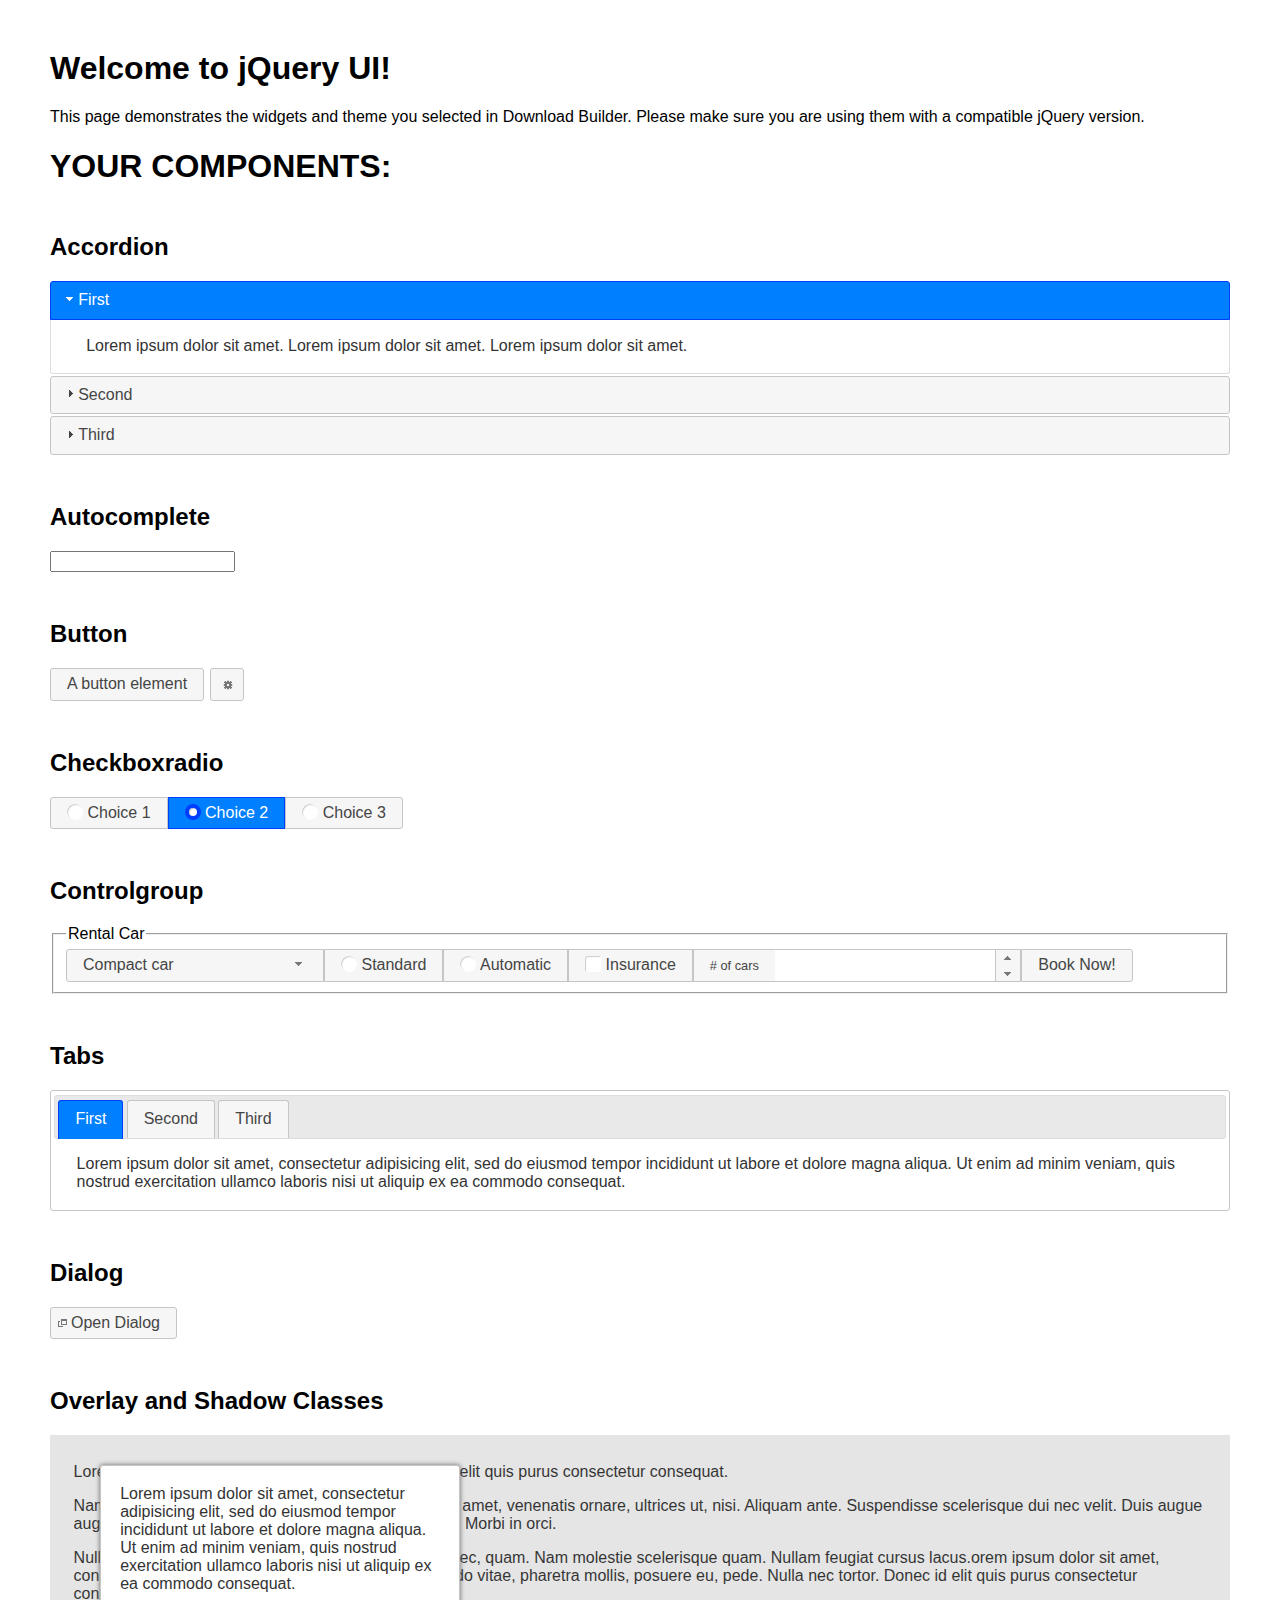
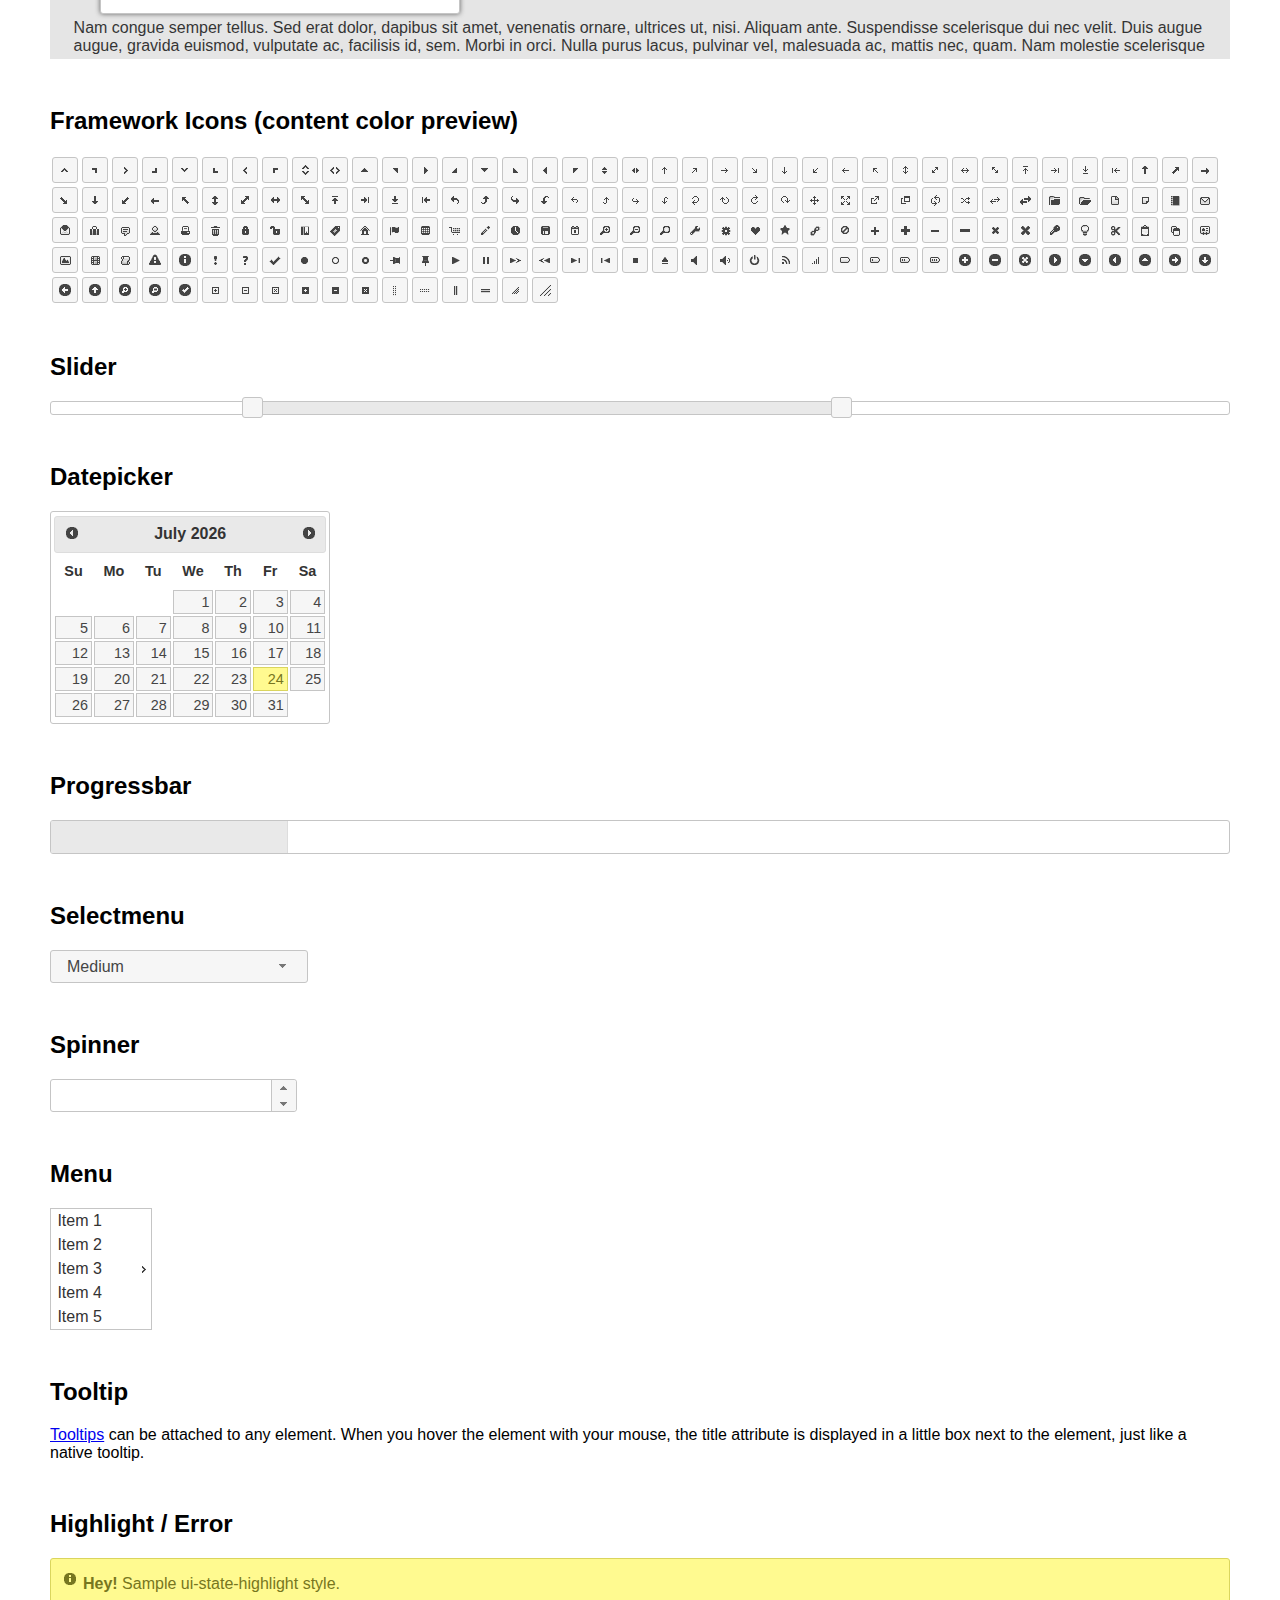
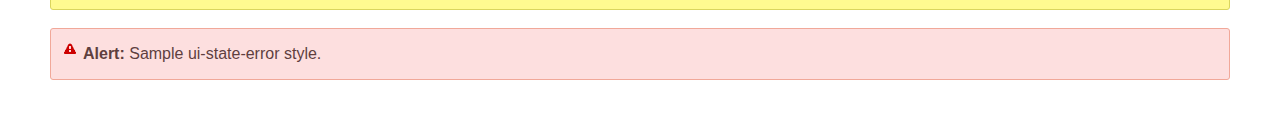
<file: jqueryui/index.html>
<!doctype html>
<html lang="us">
<head>
	<meta charset="utf-8">
	<title>jQuery UI Example Page</title>
	<link href="jquery-ui.css" rel="stylesheet">
	<style>
	body{
		font-family: "Trebuchet MS", sans-serif;
		margin: 50px;
	}
	.demoHeaders {
		margin-top: 2em;
	}
	#dialog-link {
		padding: .4em 1em .4em 20px;
		text-decoration: none;
		position: relative;
	}
	#dialog-link span.ui-icon {
		margin: 0 5px 0 0;
		position: absolute;
		left: .2em;
		top: 50%;
		margin-top: -8px;
	}
	#icons {
		margin: 0;
		padding: 0;
	}
	#icons li {
		margin: 2px;
		position: relative;
		padding: 4px 0;
		cursor: pointer;
		float: left;
		list-style: none;
	}
	#icons span.ui-icon {
		float: left;
		margin: 0 4px;
	}
	.fakewindowcontain .ui-widget-overlay {
		position: absolute;
	}
	select {
		width: 200px;
	}
	</style>
</head>
<body>

<h1>Welcome to jQuery UI!</h1>

<div class="ui-widget">
	<p>This page demonstrates the widgets and theme you selected in Download Builder. Please make sure you are using them with a compatible jQuery version.</p>
</div>

<h1>YOUR COMPONENTS:</h1>


<!-- Accordion -->
<h2 class="demoHeaders">Accordion</h2>
<div id="accordion">
	<h3>First</h3>
	<div>Lorem ipsum dolor sit amet. Lorem ipsum dolor sit amet. Lorem ipsum dolor sit amet.</div>
	<h3>Second</h3>
	<div>Phasellus mattis tincidunt nibh.</div>
	<h3>Third</h3>
	<div>Nam dui erat, auctor a, dignissim quis.</div>
</div>



<!-- Autocomplete -->
<h2 class="demoHeaders">Autocomplete</h2>
<div>
	<input id="autocomplete" title="type &quot;a&quot;">
</div>



<!-- Button -->
<h2 class="demoHeaders">Button</h2>
<button id="button">A button element</button>
<button id="button-icon">An icon-only button</button>



<!-- Checkboxradio -->
<h2 class="demoHeaders">Checkboxradio</h2>
<form style="margin-top: 1em;">
	<div id="radioset">
		<input type="radio" id="radio1" name="radio"><label for="radio1">Choice 1</label>
		<input type="radio" id="radio2" name="radio" checked="checked"><label for="radio2">Choice 2</label>
		<input type="radio" id="radio3" name="radio"><label for="radio3">Choice 3</label>
	</div>
</form>



<!-- Controlgroup -->
<h2 class="demoHeaders">Controlgroup</h2>
<fieldset>
	<legend>Rental Car</legend>
	<div id="controlgroup">
		<select id="car-type">
			<option>Compact car</option>
			<option>Midsize car</option>
			<option>Full size car</option>
			<option>SUV</option>
			<option>Luxury</option>
			<option>Truck</option>
			<option>Van</option>
		</select>
		<label for="transmission-standard">Standard</label>
		<input type="radio" name="transmission" id="transmission-standard">
		<label for="transmission-automatic">Automatic</label>
		<input type="radio" name="transmission" id="transmission-automatic">
		<label for="insurance">Insurance</label>
		<input type="checkbox" name="insurance" id="insurance">
		<label for="horizontal-spinner" class="ui-controlgroup-label"># of cars</label>
		<input id="horizontal-spinner" class="ui-spinner-input">
		<button>Book Now!</button>
	</div>
</fieldset>



<!-- Tabs -->
<h2 class="demoHeaders">Tabs</h2>
<div id="tabs">
	<ul>
		<li><a href="#tabs-1">First</a></li>
		<li><a href="#tabs-2">Second</a></li>
		<li><a href="#tabs-3">Third</a></li>
	</ul>
	<div id="tabs-1">Lorem ipsum dolor sit amet, consectetur adipisicing elit, sed do eiusmod tempor incididunt ut labore et dolore magna aliqua. Ut enim ad minim veniam, quis nostrud exercitation ullamco laboris nisi ut aliquip ex ea commodo consequat.</div>
	<div id="tabs-2">Phasellus mattis tincidunt nibh. Cras orci urna, blandit id, pretium vel, aliquet ornare, felis. Maecenas scelerisque sem non nisl. Fusce sed lorem in enim dictum bibendum.</div>
	<div id="tabs-3">Nam dui erat, auctor a, dignissim quis, sollicitudin eu, felis. Pellentesque nisi urna, interdum eget, sagittis et, consequat vestibulum, lacus. Mauris porttitor ullamcorper augue.</div>
</div>



<h2 class="demoHeaders">Dialog</h2>
<p>
	<button id="dialog-link" class="ui-button ui-corner-all ui-widget">
		<span class="ui-icon ui-icon-newwin"></span>Open Dialog
	</button>
</p>

<h2 class="demoHeaders">Overlay and Shadow Classes</h2>
<div style="position: relative; width: 96%; height: 200px; padding:1% 2%; overflow:hidden;" class="fakewindowcontain">
	<p>Lorem ipsum dolor sit amet,  Nulla nec tortor. Donec id elit quis purus consectetur consequat. </p><p>Nam congue semper tellus. Sed erat dolor, dapibus sit amet, venenatis ornare, ultrices ut, nisi. Aliquam ante. Suspendisse scelerisque dui nec velit. Duis augue augue, gravida euismod, vulputate ac, facilisis id, sem. Morbi in orci. </p><p>Nulla purus lacus, pulvinar vel, malesuada ac, mattis nec, quam. Nam molestie scelerisque quam. Nullam feugiat cursus lacus.orem ipsum dolor sit amet, consectetur adipiscing elit. Donec libero risus, commodo vitae, pharetra mollis, posuere eu, pede. Nulla nec tortor. Donec id elit quis purus consectetur consequat. </p><p>Nam congue semper tellus. Sed erat dolor, dapibus sit amet, venenatis ornare, ultrices ut, nisi. Aliquam ante. Suspendisse scelerisque dui nec velit. Duis augue augue, gravida euismod, vulputate ac, facilisis id, sem. Morbi in orci. Nulla purus lacus, pulvinar vel, malesuada ac, mattis nec, quam. Nam molestie scelerisque quam. </p><p>Nullam feugiat cursus lacus.orem ipsum dolor sit amet, consectetur adipiscing elit. Donec libero risus, commodo vitae, pharetra mollis, posuere eu, pede. Nulla nec tortor. Donec id elit quis purus consectetur consequat. Nam congue semper tellus. Sed erat dolor, dapibus sit amet, venenatis ornare, ultrices ut, nisi. Aliquam ante. </p><p>Suspendisse scelerisque dui nec velit. Duis augue augue, gravida euismod, vulputate ac, facilisis id, sem. Morbi in orci. Nulla purus lacus, pulvinar vel, malesuada ac, mattis nec, quam. Nam molestie scelerisque quam. Nullam feugiat cursus lacus.orem ipsum dolor sit amet, consectetur adipiscing elit. Donec libero risus, commodo vitae, pharetra mollis, posuere eu, pede. Nulla nec tortor. Donec id elit quis purus consectetur consequat. Nam congue semper tellus. Sed erat dolor, dapibus sit amet, venenatis ornare, ultrices ut, nisi. </p>

	<!-- ui-dialog -->
	<div class="ui-widget-overlay ui-front"></div>
	<div style="position: absolute; width: 320px; left: 50px; top: 30px; padding: 1.2em" class="ui-widget ui-front ui-widget-content ui-corner-all ui-widget-shadow">
		Lorem ipsum dolor sit amet, consectetur adipisicing elit, sed do eiusmod tempor incididunt ut labore et dolore magna aliqua. Ut enim ad minim veniam, quis nostrud exercitation ullamco laboris nisi ut aliquip ex ea commodo consequat.
	</div>

</div>

<!-- ui-dialog -->
<div id="dialog" title="Dialog Title">
	<p>Lorem ipsum dolor sit amet, consectetur adipisicing elit, sed do eiusmod tempor incididunt ut labore et dolore magna aliqua. Ut enim ad minim veniam, quis nostrud exercitation ullamco laboris nisi ut aliquip ex ea commodo consequat.</p>
</div>



<h2 class="demoHeaders">Framework Icons (content color preview)</h2>
<ul id="icons" class="ui-widget ui-helper-clearfix">
	<li class="ui-state-default ui-corner-all" title=".ui-icon-caret-1-n"><span class="ui-icon ui-icon-caret-1-n"></span></li>
	<li class="ui-state-default ui-corner-all" title=".ui-icon-caret-1-ne"><span class="ui-icon ui-icon-caret-1-ne"></span></li>
	<li class="ui-state-default ui-corner-all" title=".ui-icon-caret-1-e"><span class="ui-icon ui-icon-caret-1-e"></span></li>
	<li class="ui-state-default ui-corner-all" title=".ui-icon-caret-1-se"><span class="ui-icon ui-icon-caret-1-se"></span></li>
	<li class="ui-state-default ui-corner-all" title=".ui-icon-caret-1-s"><span class="ui-icon ui-icon-caret-1-s"></span></li>
	<li class="ui-state-default ui-corner-all" title=".ui-icon-caret-1-sw"><span class="ui-icon ui-icon-caret-1-sw"></span></li>
	<li class="ui-state-default ui-corner-all" title=".ui-icon-caret-1-w"><span class="ui-icon ui-icon-caret-1-w"></span></li>
	<li class="ui-state-default ui-corner-all" title=".ui-icon-caret-1-nw"><span class="ui-icon ui-icon-caret-1-nw"></span></li>
	<li class="ui-state-default ui-corner-all" title=".ui-icon-caret-2-n-s"><span class="ui-icon ui-icon-caret-2-n-s"></span></li>
	<li class="ui-state-default ui-corner-all" title=".ui-icon-caret-2-e-w"><span class="ui-icon ui-icon-caret-2-e-w"></span></li>
	<li class="ui-state-default ui-corner-all" title=".ui-icon-triangle-1-n"><span class="ui-icon ui-icon-triangle-1-n"></span></li>
	<li class="ui-state-default ui-corner-all" title=".ui-icon-triangle-1-ne"><span class="ui-icon ui-icon-triangle-1-ne"></span></li>
	<li class="ui-state-default ui-corner-all" title=".ui-icon-triangle-1-e"><span class="ui-icon ui-icon-triangle-1-e"></span></li>
	<li class="ui-state-default ui-corner-all" title=".ui-icon-triangle-1-se"><span class="ui-icon ui-icon-triangle-1-se"></span></li>
	<li class="ui-state-default ui-corner-all" title=".ui-icon-triangle-1-s"><span class="ui-icon ui-icon-triangle-1-s"></span></li>
	<li class="ui-state-default ui-corner-all" title=".ui-icon-triangle-1-sw"><span class="ui-icon ui-icon-triangle-1-sw"></span></li>
	<li class="ui-state-default ui-corner-all" title=".ui-icon-triangle-1-w"><span class="ui-icon ui-icon-triangle-1-w"></span></li>
	<li class="ui-state-default ui-corner-all" title=".ui-icon-triangle-1-nw"><span class="ui-icon ui-icon-triangle-1-nw"></span></li>
	<li class="ui-state-default ui-corner-all" title=".ui-icon-triangle-2-n-s"><span class="ui-icon ui-icon-triangle-2-n-s"></span></li>
	<li class="ui-state-default ui-corner-all" title=".ui-icon-triangle-2-e-w"><span class="ui-icon ui-icon-triangle-2-e-w"></span></li>
	<li class="ui-state-default ui-corner-all" title=".ui-icon-arrow-1-n"><span class="ui-icon ui-icon-arrow-1-n"></span></li>
	<li class="ui-state-default ui-corner-all" title=".ui-icon-arrow-1-ne"><span class="ui-icon ui-icon-arrow-1-ne"></span></li>
	<li class="ui-state-default ui-corner-all" title=".ui-icon-arrow-1-e"><span class="ui-icon ui-icon-arrow-1-e"></span></li>
	<li class="ui-state-default ui-corner-all" title=".ui-icon-arrow-1-se"><span class="ui-icon ui-icon-arrow-1-se"></span></li>
	<li class="ui-state-default ui-corner-all" title=".ui-icon-arrow-1-s"><span class="ui-icon ui-icon-arrow-1-s"></span></li>
	<li class="ui-state-default ui-corner-all" title=".ui-icon-arrow-1-sw"><span class="ui-icon ui-icon-arrow-1-sw"></span></li>
	<li class="ui-state-default ui-corner-all" title=".ui-icon-arrow-1-w"><span class="ui-icon ui-icon-arrow-1-w"></span></li>
	<li class="ui-state-default ui-corner-all" title=".ui-icon-arrow-1-nw"><span class="ui-icon ui-icon-arrow-1-nw"></span></li>
	<li class="ui-state-default ui-corner-all" title=".ui-icon-arrow-2-n-s"><span class="ui-icon ui-icon-arrow-2-n-s"></span></li>
	<li class="ui-state-default ui-corner-all" title=".ui-icon-arrow-2-ne-sw"><span class="ui-icon ui-icon-arrow-2-ne-sw"></span></li>
	<li class="ui-state-default ui-corner-all" title=".ui-icon-arrow-2-e-w"><span class="ui-icon ui-icon-arrow-2-e-w"></span></li>
	<li class="ui-state-default ui-corner-all" title=".ui-icon-arrow-2-se-nw"><span class="ui-icon ui-icon-arrow-2-se-nw"></span></li>
	<li class="ui-state-default ui-corner-all" title=".ui-icon-arrowstop-1-n"><span class="ui-icon ui-icon-arrowstop-1-n"></span></li>
	<li class="ui-state-default ui-corner-all" title=".ui-icon-arrowstop-1-e"><span class="ui-icon ui-icon-arrowstop-1-e"></span></li>
	<li class="ui-state-default ui-corner-all" title=".ui-icon-arrowstop-1-s"><span class="ui-icon ui-icon-arrowstop-1-s"></span></li>
	<li class="ui-state-default ui-corner-all" title=".ui-icon-arrowstop-1-w"><span class="ui-icon ui-icon-arrowstop-1-w"></span></li>
	<li class="ui-state-default ui-corner-all" title=".ui-icon-arrowthick-1-n"><span class="ui-icon ui-icon-arrowthick-1-n"></span></li>
	<li class="ui-state-default ui-corner-all" title=".ui-icon-arrowthick-1-ne"><span class="ui-icon ui-icon-arrowthick-1-ne"></span></li>
	<li class="ui-state-default ui-corner-all" title=".ui-icon-arrowthick-1-e"><span class="ui-icon ui-icon-arrowthick-1-e"></span></li>
	<li class="ui-state-default ui-corner-all" title=".ui-icon-arrowthick-1-se"><span class="ui-icon ui-icon-arrowthick-1-se"></span></li>
	<li class="ui-state-default ui-corner-all" title=".ui-icon-arrowthick-1-s"><span class="ui-icon ui-icon-arrowthick-1-s"></span></li>
	<li class="ui-state-default ui-corner-all" title=".ui-icon-arrowthick-1-sw"><span class="ui-icon ui-icon-arrowthick-1-sw"></span></li>
	<li class="ui-state-default ui-corner-all" title=".ui-icon-arrowthick-1-w"><span class="ui-icon ui-icon-arrowthick-1-w"></span></li>
	<li class="ui-state-default ui-corner-all" title=".ui-icon-arrowthick-1-nw"><span class="ui-icon ui-icon-arrowthick-1-nw"></span></li>
	<li class="ui-state-default ui-corner-all" title=".ui-icon-arrowthick-2-n-s"><span class="ui-icon ui-icon-arrowthick-2-n-s"></span></li>
	<li class="ui-state-default ui-corner-all" title=".ui-icon-arrowthick-2-ne-sw"><span class="ui-icon ui-icon-arrowthick-2-ne-sw"></span></li>
	<li class="ui-state-default ui-corner-all" title=".ui-icon-arrowthick-2-e-w"><span class="ui-icon ui-icon-arrowthick-2-e-w"></span></li>
	<li class="ui-state-default ui-corner-all" title=".ui-icon-arrowthick-2-se-nw"><span class="ui-icon ui-icon-arrowthick-2-se-nw"></span></li>
	<li class="ui-state-default ui-corner-all" title=".ui-icon-arrowthickstop-1-n"><span class="ui-icon ui-icon-arrowthickstop-1-n"></span></li>
	<li class="ui-state-default ui-corner-all" title=".ui-icon-arrowthickstop-1-e"><span class="ui-icon ui-icon-arrowthickstop-1-e"></span></li>
	<li class="ui-state-default ui-corner-all" title=".ui-icon-arrowthickstop-1-s"><span class="ui-icon ui-icon-arrowthickstop-1-s"></span></li>
	<li class="ui-state-default ui-corner-all" title=".ui-icon-arrowthickstop-1-w"><span class="ui-icon ui-icon-arrowthickstop-1-w"></span></li>
	<li class="ui-state-default ui-corner-all" title=".ui-icon-arrowreturnthick-1-w"><span class="ui-icon ui-icon-arrowreturnthick-1-w"></span></li>
	<li class="ui-state-default ui-corner-all" title=".ui-icon-arrowreturnthick-1-n"><span class="ui-icon ui-icon-arrowreturnthick-1-n"></span></li>
	<li class="ui-state-default ui-corner-all" title=".ui-icon-arrowreturnthick-1-e"><span class="ui-icon ui-icon-arrowreturnthick-1-e"></span></li>
	<li class="ui-state-default ui-corner-all" title=".ui-icon-arrowreturnthick-1-s"><span class="ui-icon ui-icon-arrowreturnthick-1-s"></span></li>
	<li class="ui-state-default ui-corner-all" title=".ui-icon-arrowreturn-1-w"><span class="ui-icon ui-icon-arrowreturn-1-w"></span></li>
	<li class="ui-state-default ui-corner-all" title=".ui-icon-arrowreturn-1-n"><span class="ui-icon ui-icon-arrowreturn-1-n"></span></li>
	<li class="ui-state-default ui-corner-all" title=".ui-icon-arrowreturn-1-e"><span class="ui-icon ui-icon-arrowreturn-1-e"></span></li>
	<li class="ui-state-default ui-corner-all" title=".ui-icon-arrowreturn-1-s"><span class="ui-icon ui-icon-arrowreturn-1-s"></span></li>
	<li class="ui-state-default ui-corner-all" title=".ui-icon-arrowrefresh-1-w"><span class="ui-icon ui-icon-arrowrefresh-1-w"></span></li>
	<li class="ui-state-default ui-corner-all" title=".ui-icon-arrowrefresh-1-n"><span class="ui-icon ui-icon-arrowrefresh-1-n"></span></li>
	<li class="ui-state-default ui-corner-all" title=".ui-icon-arrowrefresh-1-e"><span class="ui-icon ui-icon-arrowrefresh-1-e"></span></li>
	<li class="ui-state-default ui-corner-all" title=".ui-icon-arrowrefresh-1-s"><span class="ui-icon ui-icon-arrowrefresh-1-s"></span></li>
	<li class="ui-state-default ui-corner-all" title=".ui-icon-arrow-4"><span class="ui-icon ui-icon-arrow-4"></span></li>
	<li class="ui-state-default ui-corner-all" title=".ui-icon-arrow-4-diag"><span class="ui-icon ui-icon-arrow-4-diag"></span></li>
	<li class="ui-state-default ui-corner-all" title=".ui-icon-extlink"><span class="ui-icon ui-icon-extlink"></span></li>
	<li class="ui-state-default ui-corner-all" title=".ui-icon-newwin"><span class="ui-icon ui-icon-newwin"></span></li>
	<li class="ui-state-default ui-corner-all" title=".ui-icon-refresh"><span class="ui-icon ui-icon-refresh"></span></li>
	<li class="ui-state-default ui-corner-all" title=".ui-icon-shuffle"><span class="ui-icon ui-icon-shuffle"></span></li>
	<li class="ui-state-default ui-corner-all" title=".ui-icon-transfer-e-w"><span class="ui-icon ui-icon-transfer-e-w"></span></li>
	<li class="ui-state-default ui-corner-all" title=".ui-icon-transferthick-e-w"><span class="ui-icon ui-icon-transferthick-e-w"></span></li>
	<li class="ui-state-default ui-corner-all" title=".ui-icon-folder-collapsed"><span class="ui-icon ui-icon-folder-collapsed"></span></li>
	<li class="ui-state-default ui-corner-all" title=".ui-icon-folder-open"><span class="ui-icon ui-icon-folder-open"></span></li>
	<li class="ui-state-default ui-corner-all" title=".ui-icon-document"><span class="ui-icon ui-icon-document"></span></li>
	<li class="ui-state-default ui-corner-all" title=".ui-icon-document-b"><span class="ui-icon ui-icon-document-b"></span></li>
	<li class="ui-state-default ui-corner-all" title=".ui-icon-note"><span class="ui-icon ui-icon-note"></span></li>
	<li class="ui-state-default ui-corner-all" title=".ui-icon-mail-closed"><span class="ui-icon ui-icon-mail-closed"></span></li>
	<li class="ui-state-default ui-corner-all" title=".ui-icon-mail-open"><span class="ui-icon ui-icon-mail-open"></span></li>
	<li class="ui-state-default ui-corner-all" title=".ui-icon-suitcase"><span class="ui-icon ui-icon-suitcase"></span></li>
	<li class="ui-state-default ui-corner-all" title=".ui-icon-comment"><span class="ui-icon ui-icon-comment"></span></li>
	<li class="ui-state-default ui-corner-all" title=".ui-icon-person"><span class="ui-icon ui-icon-person"></span></li>
	<li class="ui-state-default ui-corner-all" title=".ui-icon-print"><span class="ui-icon ui-icon-print"></span></li>
	<li class="ui-state-default ui-corner-all" title=".ui-icon-trash"><span class="ui-icon ui-icon-trash"></span></li>
	<li class="ui-state-default ui-corner-all" title=".ui-icon-locked"><span class="ui-icon ui-icon-locked"></span></li>
	<li class="ui-state-default ui-corner-all" title=".ui-icon-unlocked"><span class="ui-icon ui-icon-unlocked"></span></li>
	<li class="ui-state-default ui-corner-all" title=".ui-icon-bookmark"><span class="ui-icon ui-icon-bookmark"></span></li>
	<li class="ui-state-default ui-corner-all" title=".ui-icon-tag"><span class="ui-icon ui-icon-tag"></span></li>
	<li class="ui-state-default ui-corner-all" title=".ui-icon-home"><span class="ui-icon ui-icon-home"></span></li>
	<li class="ui-state-default ui-corner-all" title=".ui-icon-flag"><span class="ui-icon ui-icon-flag"></span></li>
	<li class="ui-state-default ui-corner-all" title=".ui-icon-calculator"><span class="ui-icon ui-icon-calculator"></span></li>
	<li class="ui-state-default ui-corner-all" title=".ui-icon-cart"><span class="ui-icon ui-icon-cart"></span></li>
	<li class="ui-state-default ui-corner-all" title=".ui-icon-pencil"><span class="ui-icon ui-icon-pencil"></span></li>
	<li class="ui-state-default ui-corner-all" title=".ui-icon-clock"><span class="ui-icon ui-icon-clock"></span></li>
	<li class="ui-state-default ui-corner-all" title=".ui-icon-disk"><span class="ui-icon ui-icon-disk"></span></li>
	<li class="ui-state-default ui-corner-all" title=".ui-icon-calendar"><span class="ui-icon ui-icon-calendar"></span></li>
	<li class="ui-state-default ui-corner-all" title=".ui-icon-zoomin"><span class="ui-icon ui-icon-zoomin"></span></li>
	<li class="ui-state-default ui-corner-all" title=".ui-icon-zoomout"><span class="ui-icon ui-icon-zoomout"></span></li>
	<li class="ui-state-default ui-corner-all" title=".ui-icon-search"><span class="ui-icon ui-icon-search"></span></li>
	<li class="ui-state-default ui-corner-all" title=".ui-icon-wrench"><span class="ui-icon ui-icon-wrench"></span></li>
	<li class="ui-state-default ui-corner-all" title=".ui-icon-gear"><span class="ui-icon ui-icon-gear"></span></li>
	<li class="ui-state-default ui-corner-all" title=".ui-icon-heart"><span class="ui-icon ui-icon-heart"></span></li>
	<li class="ui-state-default ui-corner-all" title=".ui-icon-star"><span class="ui-icon ui-icon-star"></span></li>
	<li class="ui-state-default ui-corner-all" title=".ui-icon-link"><span class="ui-icon ui-icon-link"></span></li>
	<li class="ui-state-default ui-corner-all" title=".ui-icon-cancel"><span class="ui-icon ui-icon-cancel"></span></li>
	<li class="ui-state-default ui-corner-all" title=".ui-icon-plus"><span class="ui-icon ui-icon-plus"></span></li>
	<li class="ui-state-default ui-corner-all" title=".ui-icon-plusthick"><span class="ui-icon ui-icon-plusthick"></span></li>
	<li class="ui-state-default ui-corner-all" title=".ui-icon-minus"><span class="ui-icon ui-icon-minus"></span></li>
	<li class="ui-state-default ui-corner-all" title=".ui-icon-minusthick"><span class="ui-icon ui-icon-minusthick"></span></li>
	<li class="ui-state-default ui-corner-all" title=".ui-icon-close"><span class="ui-icon ui-icon-close"></span></li>
	<li class="ui-state-default ui-corner-all" title=".ui-icon-closethick"><span class="ui-icon ui-icon-closethick"></span></li>
	<li class="ui-state-default ui-corner-all" title=".ui-icon-key"><span class="ui-icon ui-icon-key"></span></li>
	<li class="ui-state-default ui-corner-all" title=".ui-icon-lightbulb"><span class="ui-icon ui-icon-lightbulb"></span></li>
	<li class="ui-state-default ui-corner-all" title=".ui-icon-scissors"><span class="ui-icon ui-icon-scissors"></span></li>
	<li class="ui-state-default ui-corner-all" title=".ui-icon-clipboard"><span class="ui-icon ui-icon-clipboard"></span></li>
	<li class="ui-state-default ui-corner-all" title=".ui-icon-copy"><span class="ui-icon ui-icon-copy"></span></li>
	<li class="ui-state-default ui-corner-all" title=".ui-icon-contact"><span class="ui-icon ui-icon-contact"></span></li>
	<li class="ui-state-default ui-corner-all" title=".ui-icon-image"><span class="ui-icon ui-icon-image"></span></li>
	<li class="ui-state-default ui-corner-all" title=".ui-icon-video"><span class="ui-icon ui-icon-video"></span></li>
	<li class="ui-state-default ui-corner-all" title=".ui-icon-script"><span class="ui-icon ui-icon-script"></span></li>
	<li class="ui-state-default ui-corner-all" title=".ui-icon-alert"><span class="ui-icon ui-icon-alert"></span></li>
	<li class="ui-state-default ui-corner-all" title=".ui-icon-info"><span class="ui-icon ui-icon-info"></span></li>
	<li class="ui-state-default ui-corner-all" title=".ui-icon-notice"><span class="ui-icon ui-icon-notice"></span></li>
	<li class="ui-state-default ui-corner-all" title=".ui-icon-help"><span class="ui-icon ui-icon-help"></span></li>
	<li class="ui-state-default ui-corner-all" title=".ui-icon-check"><span class="ui-icon ui-icon-check"></span></li>
	<li class="ui-state-default ui-corner-all" title=".ui-icon-bullet"><span class="ui-icon ui-icon-bullet"></span></li>
	<li class="ui-state-default ui-corner-all" title=".ui-icon-radio-off"><span class="ui-icon ui-icon-radio-off"></span></li>
	<li class="ui-state-default ui-corner-all" title=".ui-icon-radio-on"><span class="ui-icon ui-icon-radio-on"></span></li>
	<li class="ui-state-default ui-corner-all" title=".ui-icon-pin-w"><span class="ui-icon ui-icon-pin-w"></span></li>
	<li class="ui-state-default ui-corner-all" title=".ui-icon-pin-s"><span class="ui-icon ui-icon-pin-s"></span></li>
	<li class="ui-state-default ui-corner-all" title=".ui-icon-play"><span class="ui-icon ui-icon-play"></span></li>
	<li class="ui-state-default ui-corner-all" title=".ui-icon-pause"><span class="ui-icon ui-icon-pause"></span></li>
	<li class="ui-state-default ui-corner-all" title=".ui-icon-seek-next"><span class="ui-icon ui-icon-seek-next"></span></li>
	<li class="ui-state-default ui-corner-all" title=".ui-icon-seek-prev"><span class="ui-icon ui-icon-seek-prev"></span></li>
	<li class="ui-state-default ui-corner-all" title=".ui-icon-seek-end"><span class="ui-icon ui-icon-seek-end"></span></li>
	<li class="ui-state-default ui-corner-all" title=".ui-icon-seek-first"><span class="ui-icon ui-icon-seek-first"></span></li>
	<li class="ui-state-default ui-corner-all" title=".ui-icon-stop"><span class="ui-icon ui-icon-stop"></span></li>
	<li class="ui-state-default ui-corner-all" title=".ui-icon-eject"><span class="ui-icon ui-icon-eject"></span></li>
	<li class="ui-state-default ui-corner-all" title=".ui-icon-volume-off"><span class="ui-icon ui-icon-volume-off"></span></li>
	<li class="ui-state-default ui-corner-all" title=".ui-icon-volume-on"><span class="ui-icon ui-icon-volume-on"></span></li>
	<li class="ui-state-default ui-corner-all" title=".ui-icon-power"><span class="ui-icon ui-icon-power"></span></li>
	<li class="ui-state-default ui-corner-all" title=".ui-icon-signal-diag"><span class="ui-icon ui-icon-signal-diag"></span></li>
	<li class="ui-state-default ui-corner-all" title=".ui-icon-signal"><span class="ui-icon ui-icon-signal"></span></li>
	<li class="ui-state-default ui-corner-all" title=".ui-icon-battery-0"><span class="ui-icon ui-icon-battery-0"></span></li>
	<li class="ui-state-default ui-corner-all" title=".ui-icon-battery-1"><span class="ui-icon ui-icon-battery-1"></span></li>
	<li class="ui-state-default ui-corner-all" title=".ui-icon-battery-2"><span class="ui-icon ui-icon-battery-2"></span></li>
	<li class="ui-state-default ui-corner-all" title=".ui-icon-battery-3"><span class="ui-icon ui-icon-battery-3"></span></li>
	<li class="ui-state-default ui-corner-all" title=".ui-icon-circle-plus"><span class="ui-icon ui-icon-circle-plus"></span></li>
	<li class="ui-state-default ui-corner-all" title=".ui-icon-circle-minus"><span class="ui-icon ui-icon-circle-minus"></span></li>
	<li class="ui-state-default ui-corner-all" title=".ui-icon-circle-close"><span class="ui-icon ui-icon-circle-close"></span></li>
	<li class="ui-state-default ui-corner-all" title=".ui-icon-circle-triangle-e"><span class="ui-icon ui-icon-circle-triangle-e"></span></li>
	<li class="ui-state-default ui-corner-all" title=".ui-icon-circle-triangle-s"><span class="ui-icon ui-icon-circle-triangle-s"></span></li>
	<li class="ui-state-default ui-corner-all" title=".ui-icon-circle-triangle-w"><span class="ui-icon ui-icon-circle-triangle-w"></span></li>
	<li class="ui-state-default ui-corner-all" title=".ui-icon-circle-triangle-n"><span class="ui-icon ui-icon-circle-triangle-n"></span></li>
	<li class="ui-state-default ui-corner-all" title=".ui-icon-circle-arrow-e"><span class="ui-icon ui-icon-circle-arrow-e"></span></li>
	<li class="ui-state-default ui-corner-all" title=".ui-icon-circle-arrow-s"><span class="ui-icon ui-icon-circle-arrow-s"></span></li>
	<li class="ui-state-default ui-corner-all" title=".ui-icon-circle-arrow-w"><span class="ui-icon ui-icon-circle-arrow-w"></span></li>
	<li class="ui-state-default ui-corner-all" title=".ui-icon-circle-arrow-n"><span class="ui-icon ui-icon-circle-arrow-n"></span></li>
	<li class="ui-state-default ui-corner-all" title=".ui-icon-circle-zoomin"><span class="ui-icon ui-icon-circle-zoomin"></span></li>
	<li class="ui-state-default ui-corner-all" title=".ui-icon-circle-zoomout"><span class="ui-icon ui-icon-circle-zoomout"></span></li>
	<li class="ui-state-default ui-corner-all" title=".ui-icon-circle-check"><span class="ui-icon ui-icon-circle-check"></span></li>
	<li class="ui-state-default ui-corner-all" title=".ui-icon-circlesmall-plus"><span class="ui-icon ui-icon-circlesmall-plus"></span></li>
	<li class="ui-state-default ui-corner-all" title=".ui-icon-circlesmall-minus"><span class="ui-icon ui-icon-circlesmall-minus"></span></li>
	<li class="ui-state-default ui-corner-all" title=".ui-icon-circlesmall-close"><span class="ui-icon ui-icon-circlesmall-close"></span></li>
	<li class="ui-state-default ui-corner-all" title=".ui-icon-squaresmall-plus"><span class="ui-icon ui-icon-squaresmall-plus"></span></li>
	<li class="ui-state-default ui-corner-all" title=".ui-icon-squaresmall-minus"><span class="ui-icon ui-icon-squaresmall-minus"></span></li>
	<li class="ui-state-default ui-corner-all" title=".ui-icon-squaresmall-close"><span class="ui-icon ui-icon-squaresmall-close"></span></li>
	<li class="ui-state-default ui-corner-all" title=".ui-icon-grip-dotted-vertical"><span class="ui-icon ui-icon-grip-dotted-vertical"></span></li>
	<li class="ui-state-default ui-corner-all" title=".ui-icon-grip-dotted-horizontal"><span class="ui-icon ui-icon-grip-dotted-horizontal"></span></li>
	<li class="ui-state-default ui-corner-all" title=".ui-icon-grip-solid-vertical"><span class="ui-icon ui-icon-grip-solid-vertical"></span></li>
	<li class="ui-state-default ui-corner-all" title=".ui-icon-grip-solid-horizontal"><span class="ui-icon ui-icon-grip-solid-horizontal"></span></li>
	<li class="ui-state-default ui-corner-all" title=".ui-icon-gripsmall-diagonal-se"><span class="ui-icon ui-icon-gripsmall-diagonal-se"></span></li>
	<li class="ui-state-default ui-corner-all" title=".ui-icon-grip-diagonal-se"><span class="ui-icon ui-icon-grip-diagonal-se"></span></li>
</ul>


<!-- Slider -->
<h2 class="demoHeaders">Slider</h2>
<div id="slider"></div>



<!-- Datepicker -->
<h2 class="demoHeaders">Datepicker</h2>
<div id="datepicker"></div>



<!-- Progressbar -->
<h2 class="demoHeaders">Progressbar</h2>
<div id="progressbar"></div>



<!-- Progressbar -->
<h2 class="demoHeaders">Selectmenu</h2>
<select id="selectmenu">
	<option>Slower</option>
	<option>Slow</option>
	<option selected="selected">Medium</option>
	<option>Fast</option>
	<option>Faster</option>
</select>



<!-- Spinner -->
<h2 class="demoHeaders">Spinner</h2>
<input id="spinner">



<!-- Menu -->
<h2 class="demoHeaders">Menu</h2>
<ul style="width:100px;" id="menu">
	<li><div>Item 1</div></li>
	<li><div>Item 2</div></li>
	<li><div>Item 3</div>
		<ul>
			<li><div>Item 3-1</div></li>
			<li><div>Item 3-2</div></li>
			<li><div>Item 3-3</div></li>
			<li><div>Item 3-4</div></li>
			<li><div>Item 3-5</div></li>
		</ul>
	</li>
	<li><div>Item 4</div></li>
	<li><div>Item 5</div></li>
</ul>



<!-- Tooltip -->
<h2 class="demoHeaders">Tooltip</h2>
<p id="tooltip">
	<a href="#" title="That&apos;s what this widget is">Tooltips</a> can be attached to any element. When you hover
the element with your mouse, the title attribute is displayed in a little box next to the element, just like a native tooltip.
</p>


<!-- Highlight / Error -->
<h2 class="demoHeaders">Highlight / Error</h2>
<div class="ui-widget">
	<div class="ui-state-highlight ui-corner-all" style="margin-top: 20px; padding: 0 .7em;">
		<p><span class="ui-icon ui-icon-info" style="float: left; margin-right: .3em;"></span>
		<strong>Hey!</strong> Sample ui-state-highlight style.</p>
	</div>
</div>
<br>
<div class="ui-widget">
	<div class="ui-state-error ui-corner-all" style="padding: 0 .7em;">
		<p><span class="ui-icon ui-icon-alert" style="float: left; margin-right: .3em;"></span>
		<strong>Alert:</strong> Sample ui-state-error style.</p>
	</div>
</div>

<script src="external/jquery/jquery.js"></script>
<script src="jquery-ui.js"></script>
<script>

$( "#accordion" ).accordion();



var availableTags = [
	"ActionScript",
	"AppleScript",
	"Asp",
	"BASIC",
	"C",
	"C++",
	"Clojure",
	"COBOL",
	"ColdFusion",
	"Erlang",
	"Fortran",
	"Groovy",
	"Haskell",
	"Java",
	"JavaScript",
	"Lisp",
	"Perl",
	"PHP",
	"Python",
	"Ruby",
	"Scala",
	"Scheme"
];
$( "#autocomplete" ).autocomplete({
	source: availableTags
});



$( "#button" ).button();
$( "#button-icon" ).button({
	icon: "ui-icon-gear",
	showLabel: false
});



$( "#radioset" ).buttonset();



$( "#controlgroup" ).controlgroup();



$( "#tabs" ).tabs();



$( "#dialog" ).dialog({
	autoOpen: false,
	width: 400,
	buttons: [
		{
			text: "Ok",
			click: function() {
				$( this ).dialog( "close" );
			}
		},
		{
			text: "Cancel",
			click: function() {
				$( this ).dialog( "close" );
			}
		}
	]
});

// Link to open the dialog
$( "#dialog-link" ).click(function( event ) {
	$( "#dialog" ).dialog( "open" );
	event.preventDefault();
});



$( "#datepicker" ).datepicker({
	inline: true
});



$( "#slider" ).slider({
	range: true,
	values: [ 17, 67 ]
});



$( "#progressbar" ).progressbar({
	value: 20
});



$( "#spinner" ).spinner();



$( "#menu" ).menu();



$( "#tooltip" ).tooltip();



$( "#selectmenu" ).selectmenu();


// Hover states on the static widgets
$( "#dialog-link, #icons li" ).hover(
	function() {
		$( this ).addClass( "ui-state-hover" );
	},
	function() {
		$( this ).removeClass( "ui-state-hover" );
	}
);
</script>
</body>
</html>
</file>
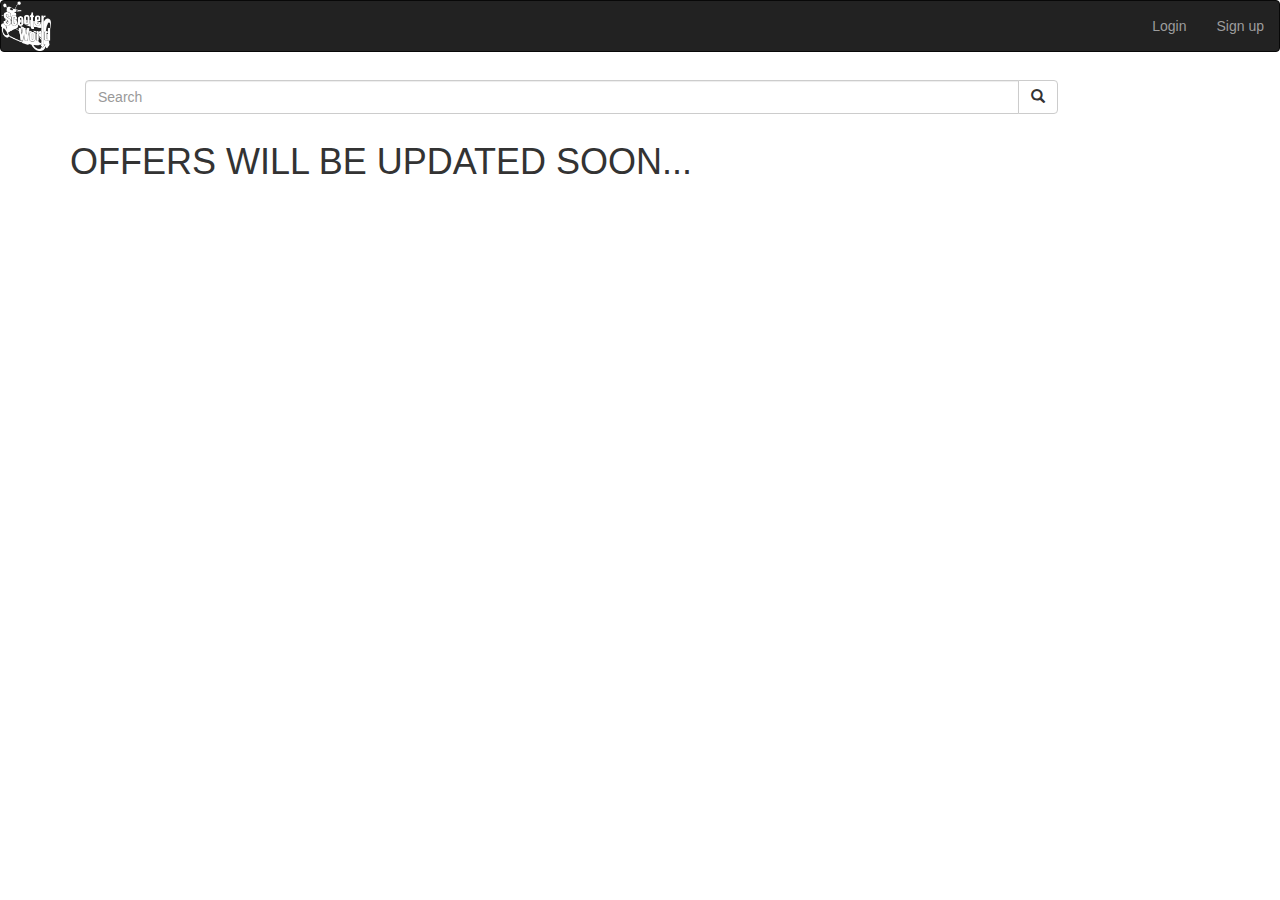
<file: offer.html>
<!DOCTYPE html>
<html>
<head>
	<title>offers</title>
	<link rel="stylesheet" type="text/css" href="assets/css/bootstrap.css">
	<script src="assets/js/jquery.min.js"></script>
	<script src="https://maxcdn.bootstrapcdn.com/bootstrap/3.3.7/js/bootstrap.min.js"></script>
</head>
<script type="text/javascript">
	$( document ).ready(function() {
    			$("#myInput").click(function(){
    				$("#myUL").slideDown();
    			});
			});
</script>
<style type="text/css">
	<style>
* {
  box-sizing: border-box;
}
#myInput
{
	width: 100%;
}

#myUL {
  list-style-type: none;
  padding: 0;
  margin: 0;
  display: none;
}

#myUL li a {
  border: 1px solid #ddd;
  margin-top: -1px; /* Prevent double borders */
  background-color: #f6f6f6;
  padding: 12px;
  text-decoration: none;
  font-size: 18px;
  color: black;
  display: block
}

#myUL li a:hover:not(.header) {
  background-color: #eee;
}
</style>
</style>
<body>
<nav class="navbar navbar-inverse">
			<div class="container-fluid">
			<div class="navbar-header">
				<a href="index.html" class="navbar-brand" style="padding: 0px"><img src="assets/images/logo.png" height="50px" width="50px"  ></a>
			</div>
			
			<ul class=" nav navbar-nav navbar-right">
				<li><a href="#">Login</a></li>
				<li><a href="#">Sign up</a></li>
			</ul>
		</div><!--container-fluid-->
	</nav><!---navbar closes-->	
<div class="container">
<form class="navbar-form" role="search">
    <div class="input-group add-on" id="myInput">
      <input class="form-control" placeholder="Search" name="srch-term"  type="text" >
      <div class="input-group-btn">
        <button class="btn btn-default" type="submit"><i class="glyphicon glyphicon-search"></i></button>
      </div>
    </div>
  </form>

<ul id="myUL">
  <li><a href="#">Odisha</a></li>
  <li><a href="#">Andraparadha</a></li>

  <li><a href="#">bangalore</a></li>
  <li><a href="#">Pune</a></li>

  <li><a href="#">Maharastra</a></li>
  <li><a href="#">Mumbai</a></li>
  <li><a href="#">Hyderbad</a></li>
</ul>

<script>
function myFunction() {
    var input, filter, ul, li, a, i;
    input = document.getElementById("myInput");
    filter = input.value.toUpperCase();
    ul = document.getElementById("myUL");
    li = ul.getElementsByTagName("li");
    for (i = 0; i < li.length; i++) {
        a = li[i].getElementsByTagName("a")[0];
        if (a.innerHTML.toUpperCase().indexOf(filter) > -1) {
            li[i].style.display = "";
        } else {
            li[i].style.display = "none";

        }
    }
}
</script>

</div>
		<div class="container">
			
			<h1>OFFERS WILL BE UPDATED SOON...</h1>

			</div>
		</div>
</body>
</html>
</file>
